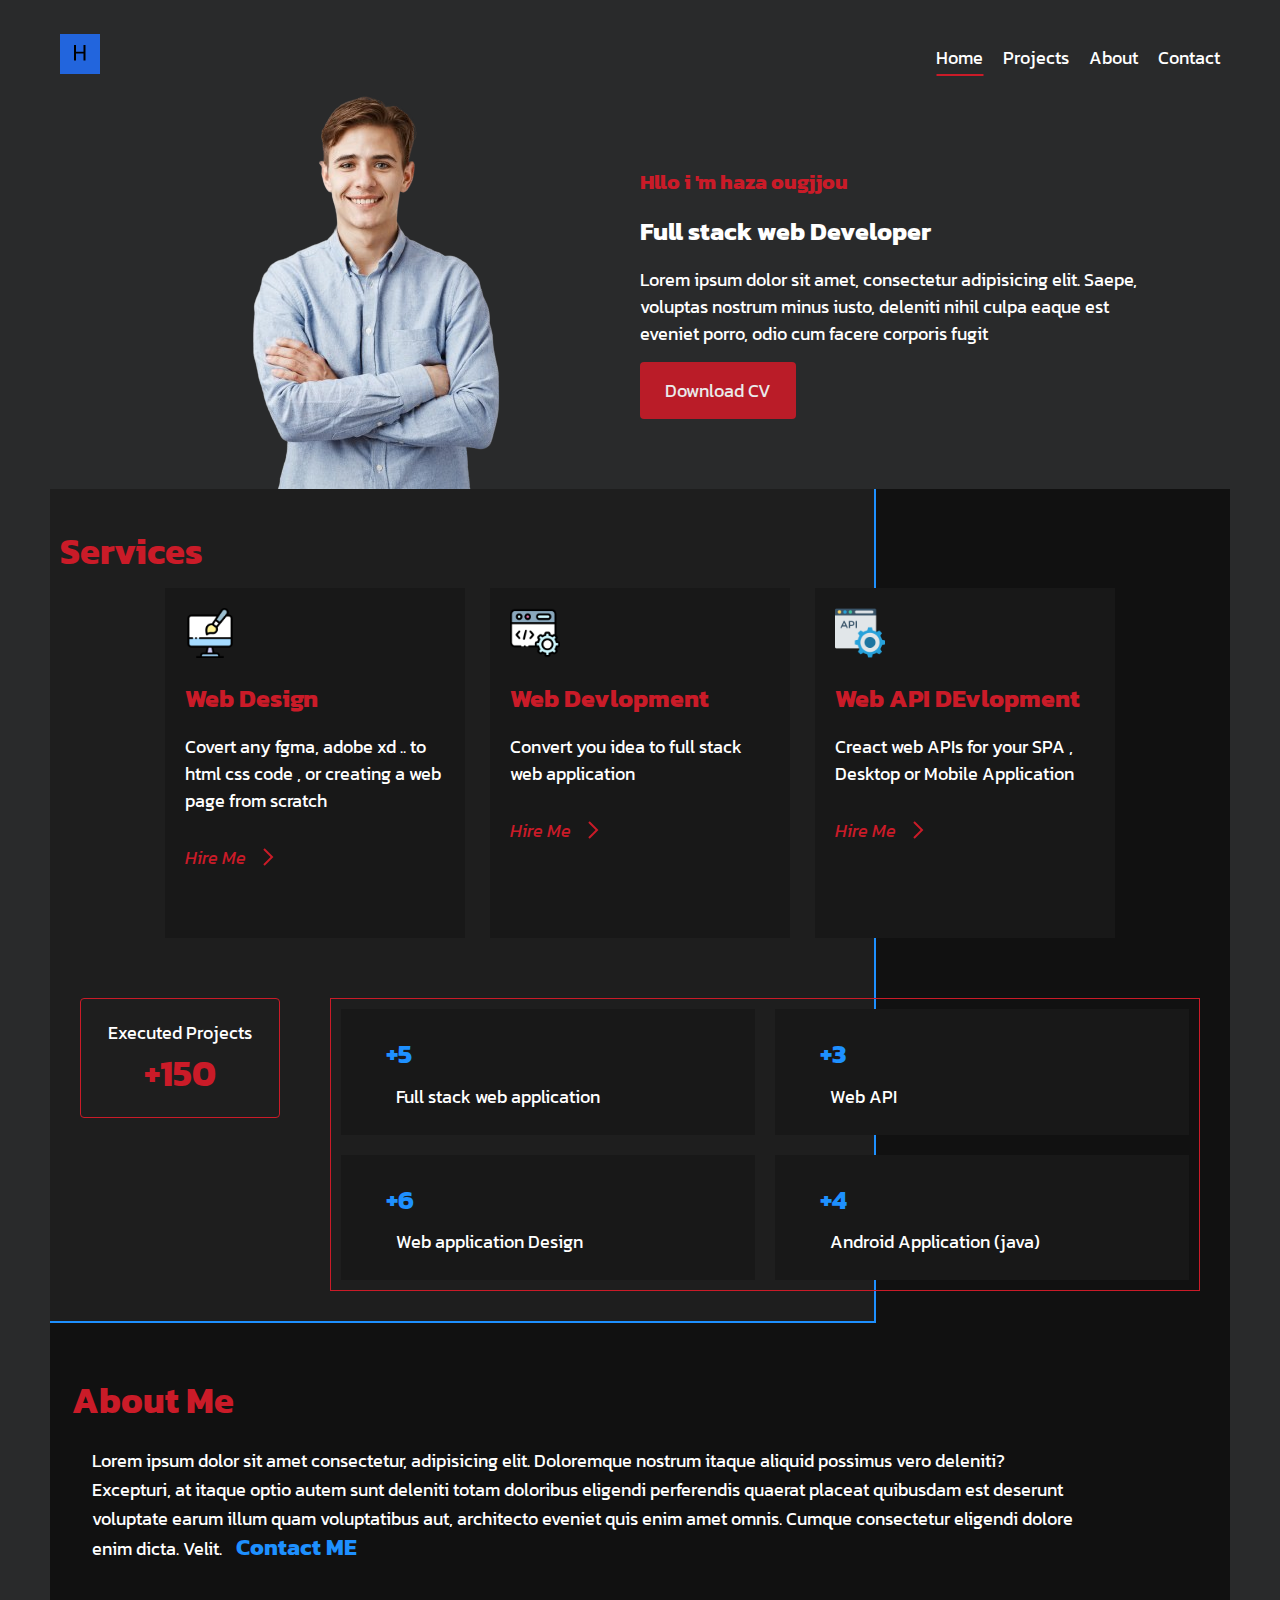
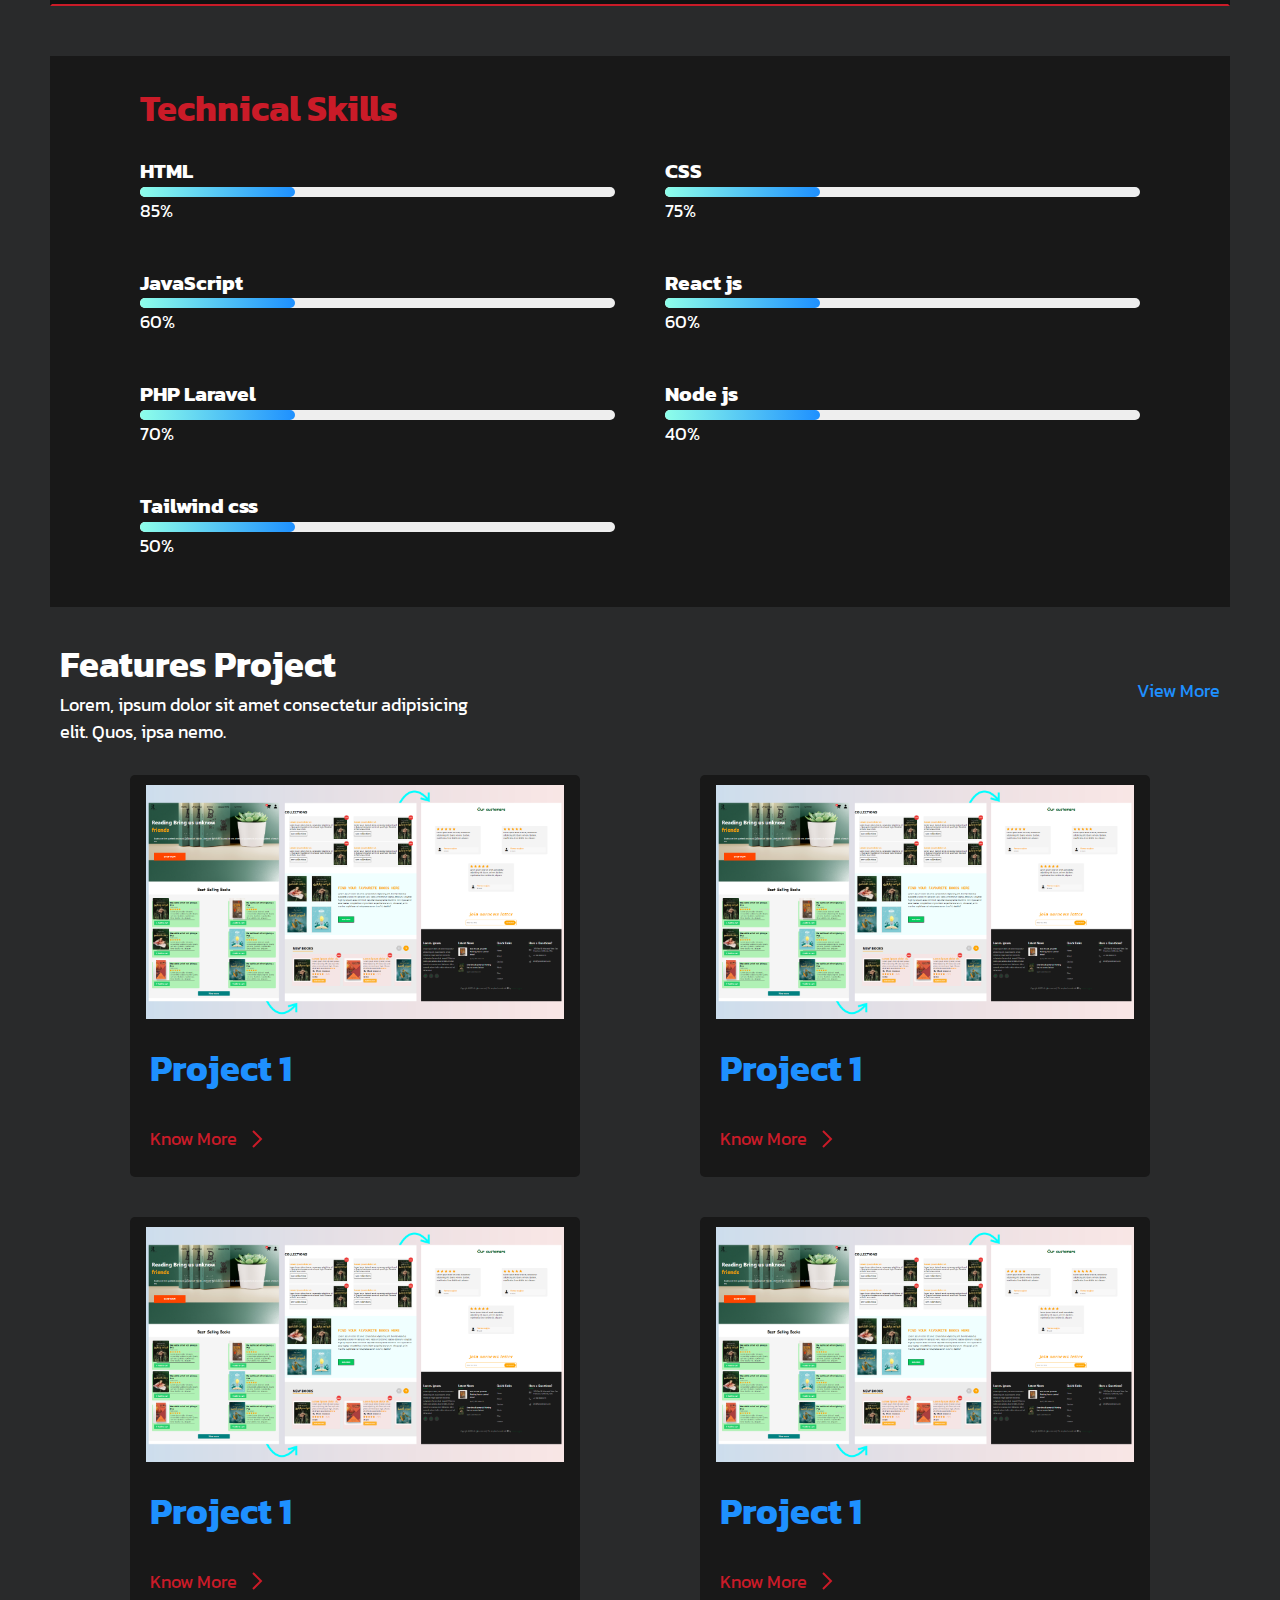
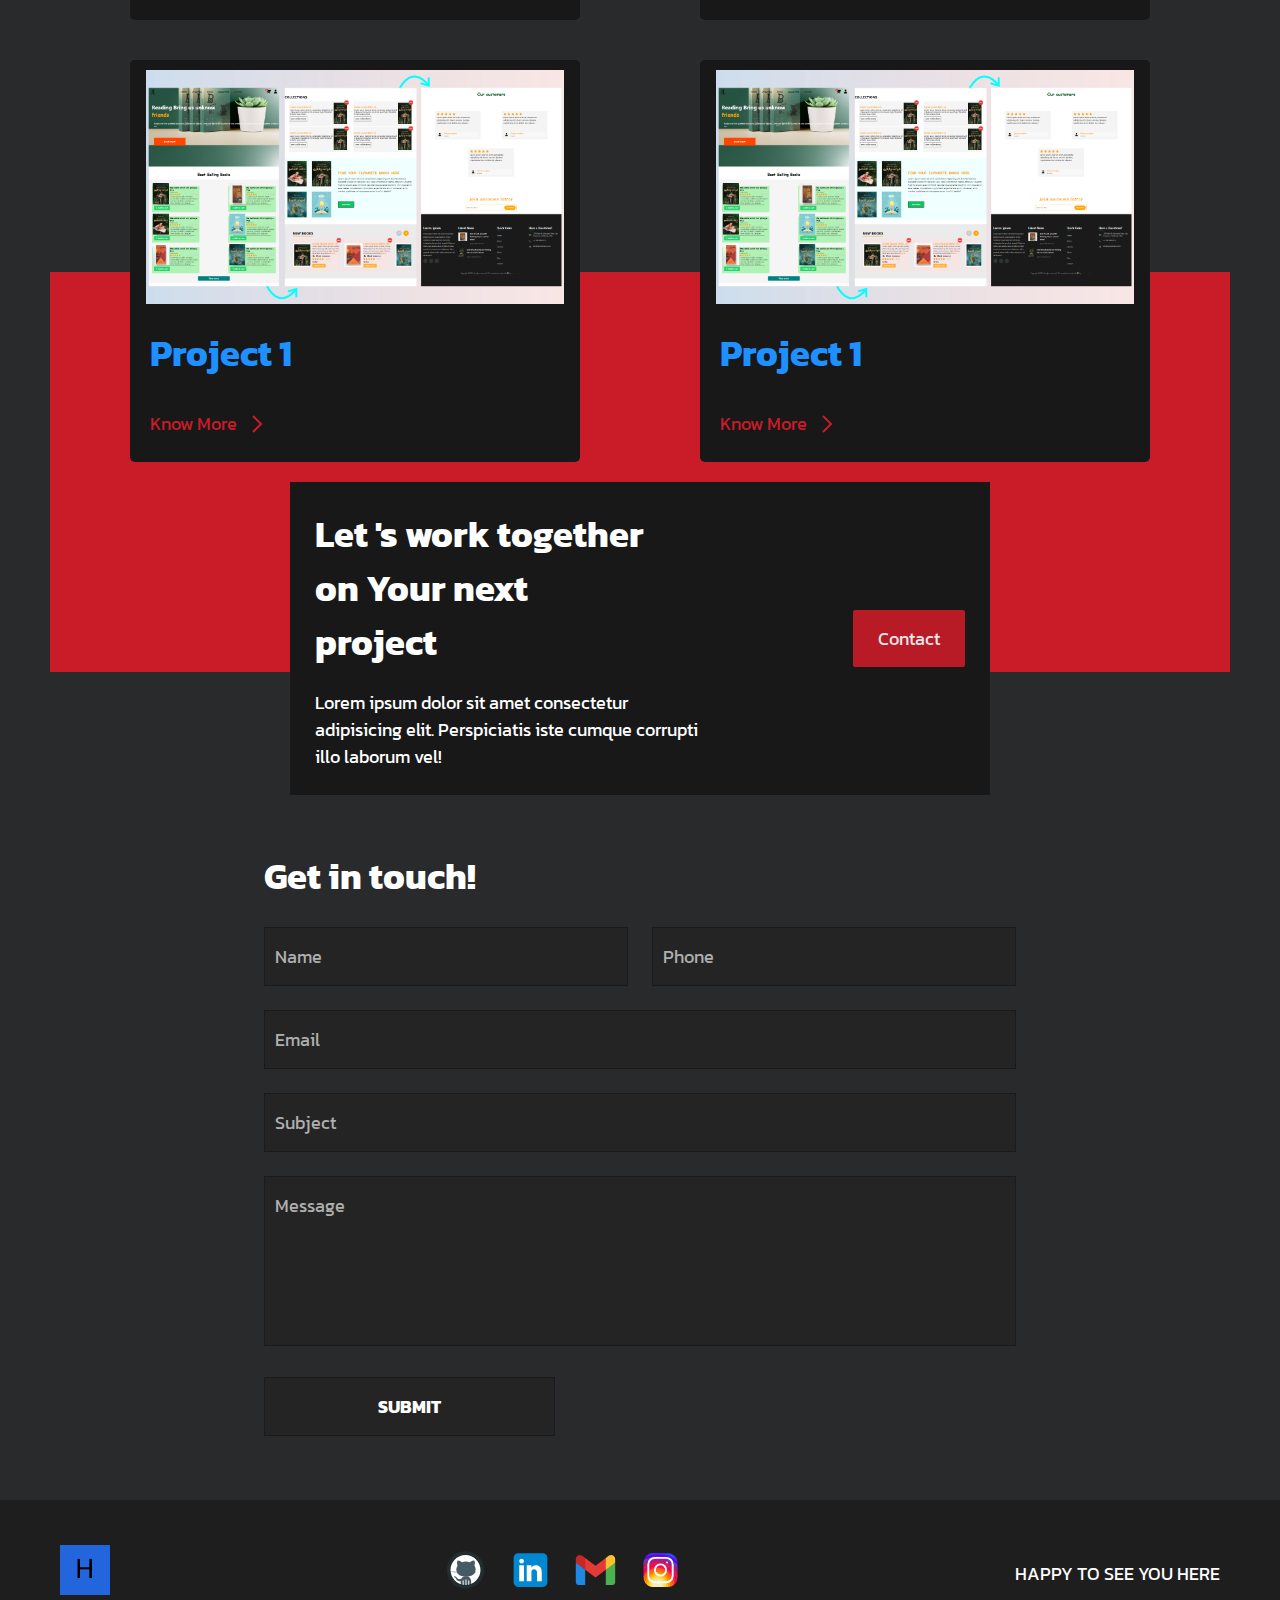
<file: index.html>
<!DOCTYPE html>
<html lang="en">

<head>
    <meta charset="UTF-8">
    <meta http-equiv="X-UA-Compatible" content="IE=edge">
    <meta name="viewport" content="width=device-width, initial-scale=1.0">
    <link rel="shortcut icon" href="./images/logo.png" type="image/x-icon">
    <link rel="stylesheet" href="./css/style.css">
    <title>Hamza ougjjou | portfolio</title>


    <link rel="stylesheet"
        href="https://fonts.googleapis.com/css2?family=Inter:wght@100;200;300;400;500;600;700;800;900&amp;display=swap"
        data-tag="font" />
    <link rel="stylesheet" href="https://fonts.googleapis.com/css?family=Kanit">

</head>

<body>

    <div class="mainContainer">
        <header>
            <div class="logoContainer">
                <img src="./images/logo.png" alt="Portfolio">
            </div>
            <nav class="navContainer">
                <a class="mainNavItem active" href="#home">Home</a>
                <a class="mainNavItem" href="#projects">Projects</a>
                <a class="mainNavItem" href="#about">About</a>
                <a class="mainNavItem" href="#contact">Contact</a>
            </nav>
        </header>


        <section class="heroContaner">
            <section class="heroContent">
                <div class="heroImage">
                    <img src="./images/hero.png" alt="">
                </div>
                <div class="heroText">
                    <h3>Hllo i 'm haza ougjjou</h3>
                    <h1>Full stack web Developer</h1>
                    <p>
                        Lorem ipsum dolor sit amet, consectetur adipisicing elit. Saepe, voluptas nostrum minus iusto,
                        deleniti nihil culpa eaque est eveniet porro, odio cum facere corporis fugit
                    </p>

                    <a class="heroLink" type="download" href="./assets/cv.pdf">Download CV</a>

                </div>
            </section>
        </section>

        <section class="sevricesContainer">

            <div class="servicesBody">

                <h1 id="#servces" class="servicesTtile">Services </h1>
                <div class="sevricesContent">
                    <div class="serviceItemCard">
                        <img src="./images/webDesign.png" alt="">
                        <h1>Web Design</h1>
                        <p>
                            Covert any fgma, adobe xd .. to html css code , or creating
                            a web page from scratch
                        </p>
                        <a href="#contact">
                            <span>
                                Hire Me
                            </span>
                            <svg xmlns="http://www.w3.org/2000/svg" width="24" height="24">
                                <path
                                    d="M7.293 4.707 14.586 12l-7.293 7.293 1.414 1.414L17.414 12 8.707 3.293 7.293 4.707z" />
                            </svg>
                        </a>
                    </div>
                    <div class="serviceItemCard">
                        <img src="./images/coding.png" alt="">
                        <h1>Web Devlopment</h1>
                        <p>
                            Convert you idea to full stack web application
                        </p>
                        <a href="#contact">
                            <span>
                                Hire Me
                            </span>
                            <svg xmlns="http://www.w3.org/2000/svg" width="24" height="24">
                                <path
                                    d="M7.293 4.707 14.586 12l-7.293 7.293 1.414 1.414L17.414 12 8.707 3.293 7.293 4.707z" />
                            </svg>
                        </a>
                    </div>
                    <div class="serviceItemCard">
                        <img src="./images/api.png" alt="">
                        <h1>Web API DEvlopment</h1>
                        <p>
                            Creact web APIs for your SPA , Desktop or Mobile Application
                        </p>
                        <a href="Mobile">
                            <span>
                                Hire Me
                            </span>
                            <svg xmlns="http://www.w3.org/2000/svg" width="24" height="24">
                                <path
                                    d="M7.293 4.707 14.586 12l-7.293 7.293 1.414 1.414L17.414 12 8.707 3.293 7.293 4.707z" />
                            </svg>
                        </a>
                    </div>

                </div>

                <div class="servicesFooter">
                    <div class="executesdProjectCountContainer">
                        <p>Executed Projects</p>
                        <h1>+150</h1>
                    </div>
                    <div class="executesdProjectDetails">
                        <div>
                            <h2>+5</h2>
                            <p>Full stack web application</p>
                        </div>
                        <div>
                            <h2>+3</h2>
                            <p>Web API</p>
                        </div>
                        <div>
                            <h2>+6</h2>
                            <p>Web application Design</p>
                        </div>
                        <div>
                            <h2>+4</h2>
                            <p>Android Application (java)</p>
                        </div>
                    </div>
                </div>
            </div>

            <div class="rightSide"></div>
        </section>



        <div id="about" class="aboutContainer">
            <h1>About Me</h1>
            <div>
                <p>
                    Lorem ipsum dolor sit amet consectetur, adipisicing elit. Doloremque nostrum itaque aliquid possimus
                    vero deleniti? Excepturi, at itaque optio autem sunt deleniti totam doloribus eligendi perferendis
                    quaerat placeat quibusdam est deserunt voluptate earum illum quam voluptatibus aut, architecto
                    eveniet quis enim amet omnis. Cumque consectetur eligendi dolore enim dicta. Velit.

                    <a href="#contact">Contact ME</a>
                </p>
            </div>
        </div>

        <div class="skillsContainer">

            <h1>Technical Skills
            </h1>
            <section>
                <div class="skillItemContainer">
                    <h3>HTML</h3>
                    <div class="skillbar clearfix " data-percent="85%">
                        <div class="skillbar-bar"></div>
                        <div class="skill-bar-percent">85%</div>
                    </div>
                </div>
                <div class="skillItemContainer">
                    <h3>CSS</h3>
                    <div class="skillbar clearfix " data-percent="85%">
                        <div class="skillbar-bar"></div>
                        <div class="skill-bar-percent">75%</div>
                    </div>
                </div>
                <div class="skillItemContainer">
                    <h3>JavaScript</h3>
                    <div class="skillbar clearfix " data-percent="85%">
                        <div class="skillbar-bar"></div>
                        <div class="skill-bar-percent">60%</div>
                    </div>
                </div>
                <div class="skillItemContainer">
                    <h3>React js</h3>
                    <div class="skillbar clearfix " data-percent="85%">
                        <div class="skillbar-bar"></div>
                        <div class="skill-bar-percent">60%</div>
                    </div>
                </div>
                <div class="skillItemContainer">
                    <h3>PHP Laravel</h3>
                    <div class="skillbar clearfix " data-percent="85%">
                        <div class="skillbar-bar"></div>
                        <div class="skill-bar-percent">70%</div>
                    </div>
                </div>

                <div class="skillItemContainer">
                    <h3>Node js</h3>
                    <div class="skillbar clearfix " data-percent="85%">
                        <div class="skillbar-bar"></div>
                        <div class="skill-bar-percent">40%</div>
                    </div>
                </div>
                <div class="skillItemContainer">
                    <h3>Tailwind css</h3>
                    <div class="skillbar clearfix " data-percent="85%">
                        <div class="skillbar-bar"></div>
                        <div class="skill-bar-percent">50%</div>
                    </div>
                </div>
            </section>
        </div>


        <div class="projectsContainer">
            <header id="projects">
                <div>
                    <h1>Features Project</h1>
                    <p>
                        Lorem, ipsum dolor sit amet consectetur adipisicing elit. Quos, ipsa nemo.
                    </p>
                </div>
                <a href="/">View More</a>
            </header>
            <div class="projectsContent">

                <div class="projectItem">
                    <div class="imageContainer">
                        <img src="./projects/images/p2_home_page.png" alt="">
                    </div>
                    <h1>Project 1</h1>
                    <a href="./">
                        <span>
                            Know More
                        </span>
                        <svg xmlns="http://www.w3.org/2000/svg" width="24" height="24">
                            <path
                                d="M7.293 4.707 14.586 12l-7.293 7.293 1.414 1.414L17.414 12 8.707 3.293 7.293 4.707z" />
                        </svg>
                    </a>
                </div>

                <div class="projectItem">
                    <div class="imageContainer">
                        <img src="./projects/images/p2_home_page.png" alt="">
                    </div>
                    <h1>Project 1</h1>
                    <a href="./">
                        <span>
                            Know More
                        </span>
                        <svg xmlns="http://www.w3.org/2000/svg" width="24" height="24">
                            <path
                                d="M7.293 4.707 14.586 12l-7.293 7.293 1.414 1.414L17.414 12 8.707 3.293 7.293 4.707z" />
                        </svg>
                    </a>
                </div>


                <div class="projectItem">
                    <div class="imageContainer">
                        <img src="./projects/images/p2_home_page.png" alt="">
                    </div>
                    <h1>Project 1</h1>
                    <a href="./">
                        <span>
                            Know More
                        </span>
                        <svg xmlns="http://www.w3.org/2000/svg" width="24" height="24">
                            <path
                                d="M7.293 4.707 14.586 12l-7.293 7.293 1.414 1.414L17.414 12 8.707 3.293 7.293 4.707z" />
                        </svg>
                    </a>
                </div>




                <div class="projectItem">
                    <div class="imageContainer">
                        <img src="./projects/images/p2_home_page.png" alt="">
                    </div>
                    <h1>Project 1</h1>
                    <a href="./">
                        <span>
                            Know More
                        </span>
                        <svg xmlns="http://www.w3.org/2000/svg" width="24" height="24">
                            <path
                                d="M7.293 4.707 14.586 12l-7.293 7.293 1.414 1.414L17.414 12 8.707 3.293 7.293 4.707z" />
                        </svg>
                    </a>
                </div>
                <div class="projectItem">
                    <div class="imageContainer">
                        <img src="./projects/images/p2_home_page.png" alt="">
                    </div>
                    <h1>Project 1</h1>
                    <a href="./">
                        <span>
                            Know More
                        </span>
                        <svg xmlns="http://www.w3.org/2000/svg" width="24" height="24">
                            <path
                                d="M7.293 4.707 14.586 12l-7.293 7.293 1.414 1.414L17.414 12 8.707 3.293 7.293 4.707z" />
                        </svg>
                    </a>
                </div>




                <div class="projectItem">
                    <div class="imageContainer">
                        <img src="./projects/images/p2_home_page.png" alt="">
                    </div>
                    <h1>Project 1</h1>
                    <a href="./">
                        <span>
                            Know More
                        </span>
                        <svg xmlns="http://www.w3.org/2000/svg" width="24" height="24">
                            <path
                                d="M7.293 4.707 14.586 12l-7.293 7.293 1.414 1.414L17.414 12 8.707 3.293 7.293 4.707z" />
                        </svg>
                    </a>
                </div>



            </div>



        </div>


        <div class="emtyDiv">
            <div></div>
        </div>


        <div class="workTogetherContainer">
            <div>
                <h1>
                    Let 's work together on Your next project
                </h1>
                <p>Lorem ipsum dolor sit amet consectetur adipisicing elit. Perspiciatis iste cumque corrupti illo
                    laborum vel!</p>
            </div>
            <a href="#contact">
                Contact
            </a>
        </div>




        <!-- =========================================== -->
        <br>
        <br>
        <form class="my-form">
            <div class="container" id="contact">
                <h1>Get in touch!</h1>
                <ul>
                    <li>
                        <div class="grid grid-2">
                            <input type="text" placeholder="Name" required>
                            <input type="tel" placeholder="Phone">
                        </div>
                    </li>
                    <li>
                        <div>
                            <input type="email" placeholder="Email" required>
                        </div>
                    </li>
                    <li>
                        <div class="">
                            <input type="text" placeholder="Subject" required>
                        </div>
                    </li>
                    <li>
                        <textarea placeholder="Message"></textarea>
                    </li>
                    <li>
                        <div class="grid grid-3">
                            <button class="btn-grid" type="submit">
                                <span class="front">SUBMIT</span>
                            </button>
                        </div>
                    </li>
                </ul>
            </div>
        </form>
        <!-- =========================================== -->
    </div>

    <footer class="mainFooter">
        <div class="footerContent">
            <div class="logoContainer">
                <img src="./images/logo.png" alt="">
            </div>
            <nav>

                <a href="https://github.com/hamzaougjjou" target="_blank">
                    <svg xmlns="http://www.w3.org/2000/svg" x="0px" y="0px" width="100" height="100"
                        viewBox="0,0,256,256">
                        <g fill="none" fill-rule="nonzero" stroke="none" stroke-width="1" stroke-linecap="butt"
                            stroke-linejoin="miter" stroke-miterlimit="10" stroke-dasharray="" stroke-dashoffset="0"
                            font-family="none" font-weight="none" font-size="none" text-anchor="none"
                            style="mix-blend-mode: normal">
                            <g transform="scale(5.33333,5.33333)">
                                <path
                                    d="M41,24c0,9.4 -7.6,17 -17,17c-9.4,0 -17,-7.6 -17,-17c0,-9.4 7.6,-17 17,-17c9.4,0 17,7.6 17,17z"
                                    fill="#ffffff"></path>
                                <path
                                    d="M21,41v-5.5c0,-0.3 0.2,-0.5 0.5,-0.5c0.3,0 0.5,0.2 0.5,0.5v5.5h2v-6.5c0,-0.3 0.2,-0.5 0.5,-0.5c0.3,0 0.5,0.2 0.5,0.5v6.5h2v-5.5c0,-0.3 0.2,-0.5 0.5,-0.5c0.3,0 0.5,0.2 0.5,0.5v5.5h1.8c0.2,-0.3 0.2,-0.6 0.2,-1.1v-3.9c0,-2.2 -1.9,-5.2 -4.3,-5.2h-2.5c-2.3,0 -4.3,3.1 -4.3,5.2v3.9c0,0.4 0.1,0.8 0.2,1.1h1.9zM40.1,26.4v0c0,0 -1.3,-0.4 -2.4,-0.4h-0.1c-1.1,0 -2.9,0.3 -2.9,0.3c-0.1,0 -0.1,0 -0.1,-0.1c0,-0.1 0,-0.1 0.1,-0.1c0.1,0 2,-0.3 3.1,-0.3c1.1,0 2.4,0.4 2.5,0.4c0.1,0 0.1,0.1 0.1,0.2c-0.2,-0.1 -0.2,0 -0.3,0zM39.8,27.2v0c0,0 -1.4,-0.4 -2.6,-0.4c-0.9,0 -3,0.2 -3.1,0.2c-0.1,0 -0.1,0 -0.1,-0.1c0,-0.1 0,-0.1 0.1,-0.1c0.1,0 2.2,-0.2 3.1,-0.2c1.3,0 2.6,0.4 2.6,0.4c0.1,0 0.1,0.1 0.1,0.2c0,-0.1 0,0 -0.1,0zM7.8,26.4c-0.1,0 -0.1,0 -0.1,-0.1c0,-0.1 0,-0.1 0.1,-0.2c0.8,-0.2 2.4,-0.5 3.3,-0.5c0.8,0 3.5,0.2 3.6,0.2c0.1,0 0.1,0.1 0.1,0.1c0,0.1 -0.1,0.1 -0.1,0.1c0,0 -2.7,-0.2 -3.5,-0.2c-1.1,0.2 -2.6,0.4 -3.4,0.6zM8.2,27.9c0,0 -0.1,0 -0.1,-0.1c0,-0.1 0,-0.1 0,-0.2c0.1,0 1.4,-0.8 2.9,-1c1.3,-0.2 4,0.1 4.2,0.1c0.1,0 0.1,0.1 0.1,0.1c0,0.1 -0.1,0.1 -0.1,0.1v0c0,0 -2.8,-0.3 -4.1,-0.1c-1.5,0.3 -2.9,1.1 -2.9,1.1z"
                                    fill="#455a64"></path>
                                <path
                                    d="M14.2,23.5c0,-4.4 4.6,-8.5 10.3,-8.5c5.7,0 10.3,4 10.3,8.5c0,4.5 -3.3,7.5 -10.3,7.5c-7,0 -10.3,-3.1 -10.3,-7.5z"
                                    fill="#455a64"></path>
                                <path
                                    d="M28.6,16.3c0,0 1.7,-2.3 4.8,-2.3c1.2,1.2 0.4,4.8 0,5.8zM20.4,16.3c0,0 -1.7,-2.3 -4.8,-2.3c-1.2,1.2 -0.4,4.8 0,5.8zM20.1,35.9c0,0 -2.3,0 -2.8,0c-1.2,0 -2.3,-0.5 -2.8,-1.5c-0.6,-1.1 -1.1,-2.3 -2.6,-3.3c-0.3,-0.2 -0.1,-0.4 0.4,-0.4c0.5,0.1 1.4,0.2 2.1,1.1c0.7,0.9 1.5,2 2.8,2c1.3,0 2.7,0 3.5,-0.9z"
                                    fill="#455a64"></path>
                                <path
                                    d="M24,4c-11,0 -20,9 -20,20c0,11 9,20 20,20c11,0 20,-9 20,-20c0,-11 -9,-20 -20,-20zM24,40c-8.8,0 -16,-7.2 -16,-16c0,-8.8 7.2,-16 16,-16c8.8,0 16,7.2 16,16c0,8.8 -7.2,16 -16,16z"
                                    fill="#232d2f"></path>
                            </g>
                        </g>
                    </svg>
                </a>

                <a href="https://www.linkedin.com/in/hamza-ougjjou-a1310719a" target="_blank">
                    <svg xmlns="http://www.w3.org/2000/svg" x="0px" y="0px" width="100" height="100"
                        viewBox="0 0 48 48">
                        <path fill="#0288D1"
                            d="M42,37c0,2.762-2.238,5-5,5H11c-2.761,0-5-2.238-5-5V11c0-2.762,2.239-5,5-5h26c2.762,0,5,2.238,5,5V37z">
                        </path>
                        <path fill="#FFF"
                            d="M12 19H17V36H12zM14.485 17h-.028C12.965 17 12 15.888 12 14.499 12 13.08 12.995 12 14.514 12c1.521 0 2.458 1.08 2.486 2.499C17 15.887 16.035 17 14.485 17zM36 36h-5v-9.099c0-2.198-1.225-3.698-3.192-3.698-1.501 0-2.313 1.012-2.707 1.99C24.957 25.543 25 26.511 25 27v9h-5V19h5v2.616C25.721 20.5 26.85 19 29.738 19c3.578 0 6.261 2.25 6.261 7.274L36 36 36 36z">
                        </path>
                    </svg>
                </a>

                <a href="mailto:hamzaougjjou04@gmail.com" target="_blank">
                    <svg xmlns="http://www.w3.org/2000/svg" x="0px" y="0px" width="100" height="100"
                        viewBox="0 0 48 48">
                        <path fill="#4caf50" d="M45,16.2l-5,2.75l-5,4.75L35,40h7c1.657,0,3-1.343,3-3V16.2z"></path>
                        <path fill="#1e88e5" d="M3,16.2l3.614,1.71L13,23.7V40H6c-1.657,0-3-1.343-3-3V16.2z"></path>
                        <polygon fill="#e53935" points="35,11.2 24,19.45 13,11.2 12,17 13,23.7 24,31.95 35,23.7 36,17">
                        </polygon>
                        <path fill="#c62828"
                            d="M3,12.298V16.2l10,7.5V11.2L9.876,8.859C9.132,8.301,8.228,8,7.298,8h0C4.924,8,3,9.924,3,12.298z">
                        </path>
                        <path fill="#fbc02d"
                            d="M45,12.298V16.2l-10,7.5V11.2l3.124-2.341C38.868,8.301,39.772,8,40.702,8h0 C43.076,8,45,9.924,45,12.298z">
                        </path>
                    </svg>
                </a>

                <a href="https://www.instagram.com/hamzaougjjou/" target="_blank">
                    <svg xmlns="http://www.w3.org/2000/svg" x="0px" y="0px" width="100" height="100"
                        viewBox="0 0 48 48">
                        <path fill="#304ffe"
                            d="M41.67,13.48c-0.4,0.26-0.97,0.5-1.21,0.77c-0.09,0.09-0.14,0.19-0.12,0.29v1.03l-0.3,1.01l-0.3,1l-0.33,1.1 l-0.68,2.25l-0.66,2.22l-0.5,1.67c0,0.26-0.01,0.52-0.03,0.77c-0.07,0.96-0.27,1.88-0.59,2.74c-0.19,0.53-0.42,1.04-0.7,1.52 c-0.1,0.19-0.22,0.38-0.34,0.56c-0.4,0.63-0.88,1.21-1.41,1.72c-0.41,0.41-0.86,0.79-1.35,1.11c0,0,0,0-0.01,0 c-0.08,0.07-0.17,0.13-0.27,0.18c-0.31,0.21-0.64,0.39-0.98,0.55c-0.23,0.12-0.46,0.22-0.7,0.31c-0.05,0.03-0.11,0.05-0.16,0.07 c-0.57,0.27-1.23,0.45-1.89,0.54c-0.04,0.01-0.07,0.01-0.11,0.02c-0.4,0.07-0.79,0.13-1.19,0.16c-0.18,0.02-0.37,0.03-0.55,0.03 l-0.71-0.04l-3.42-0.18c0-0.01-0.01,0-0.01,0l-1.72-0.09c-0.13,0-0.27,0-0.4-0.01c-0.54-0.02-1.06-0.08-1.58-0.19 c-0.01,0-0.01,0-0.01,0c-0.95-0.18-1.86-0.5-2.71-0.93c-0.47-0.24-0.93-0.51-1.36-0.82c-0.18-0.13-0.35-0.27-0.52-0.42 c-0.48-0.4-0.91-0.83-1.31-1.27c-0.06-0.06-0.11-0.12-0.16-0.18c-0.06-0.06-0.12-0.13-0.17-0.19c-0.38-0.48-0.7-0.97-0.96-1.49 c-0.24-0.46-0.43-0.95-0.58-1.49c-0.06-0.19-0.11-0.37-0.15-0.57c-0.01-0.01-0.02-0.03-0.02-0.05c-0.1-0.41-0.19-0.84-0.24-1.27 c-0.06-0.33-0.09-0.66-0.09-1c-0.02-0.13-0.02-0.27-0.02-0.4l1.91-2.95l1.87-2.88l0.85-1.31l0.77-1.18l0.26-0.41v-1.03 c0.02-0.23,0.03-0.47,0.02-0.69c-0.01-0.7-0.15-1.38-0.38-2.03c-0.22-0.69-0.53-1.34-0.85-1.94c-0.38-0.69-0.78-1.31-1.11-1.87 C14,7.4,13.66,6.73,13.75,6.26C14.47,6.09,15.23,6,16,6h16c4.18,0,7.78,2.6,9.27,6.26C41.43,12.65,41.57,13.06,41.67,13.48z">
                        </path>
                        <path fill="#4928f4"
                            d="M42,16v0.27l-1.38,0.8l-0.88,0.51l-0.97,0.56l-1.94,1.13l-1.9,1.1l-1.94,1.12l-0.77,0.45 c0,0.48-0.12,0.92-0.34,1.32c-0.31,0.58-0.83,1.06-1.49,1.47c-0.67,0.41-1.49,0.74-2.41,0.98c0,0,0-0.01-0.01,0 c-3.56,0.92-8.42,0.5-10.78-1.26c-0.66-0.49-1.12-1.09-1.32-1.78c-0.06-0.23-0.09-0.48-0.09-0.73v-7.19 c0.01-0.15-0.09-0.3-0.27-0.45c-0.54-0.43-1.81-0.84-3.23-1.25c-1.11-0.31-2.3-0.62-3.3-0.92c-0.79-0.24-1.46-0.48-1.86-0.71 c0.18-0.35,0.39-0.7,0.61-1.03c1.4-2.05,3.54-3.56,6.02-4.13C14.47,6.09,15.23,6,16,6h10.8c5.37,0.94,10.32,3.13,14.47,6.26 c0.16,0.39,0.3,0.8,0.4,1.22c0.18,0.66,0.29,1.34,0.32,2.05C42,15.68,42,15.84,42,16z">
                        </path>
                        <path fill="#6200ea"
                            d="M42,16v4.41l-0.22,0.68l-0.75,2.33l-0.78,2.4l-0.41,1.28l-0.38,1.19l-0.37,1.13l-0.36,1.12l-0.19,0.59 l-0.25,0.78c0,0.76-0.02,1.43-0.07,2c-0.01,0.06-0.02,0.12-0.02,0.18c-0.06,0.53-0.14,0.98-0.27,1.36 c-0.01,0.06-0.03,0.12-0.05,0.17c-0.26,0.72-0.65,1.18-1.23,1.48c-0.14,0.08-0.3,0.14-0.47,0.2c-0.53,0.18-1.2,0.27-2.02,0.32 c-0.6,0.04-1.29,0.05-2.07,0.05H31.4l-1.19-0.05L30,37.61l-2.17-0.09l-2.2-0.09l-7.25-0.3l-1.88-0.08h-0.26 c-0.78-0.01-1.45-0.06-2.03-0.14c-0.84-0.13-1.49-0.35-1.98-0.68c-0.7-0.45-1.11-1.11-1.35-2.03c-0.06-0.22-0.11-0.45-0.14-0.7 c-0.1-0.58-0.15-1.25-0.18-2c0-0.15,0-0.3-0.01-0.46c-0.01-0.01,0-0.01,0-0.01v-0.58c-0.01-0.29-0.01-0.59-0.01-0.9l0.05-1.61 l0.03-1.15l0.04-1.34v-0.19l0.07-2.46l0.07-2.46l0.07-2.31l0.06-2.27l0.02-0.6c0-0.31-1.05-0.49-2.22-0.64 c-0.93-0.12-1.95-0.23-2.56-0.37c0.05-0.23,0.1-0.46,0.16-0.68c0.18-0.72,0.45-1.4,0.79-2.05c0.18-0.35,0.39-0.7,0.61-1.03 c2.16-0.95,4.41-1.69,6.76-2.17c2.06-0.43,4.21-0.66,6.43-0.66c7.36,0,14.16,2.49,19.54,6.69c0.52,0.4,1.03,0.83,1.53,1.28 C42,15.68,42,15.84,42,16z">
                        </path>
                        <path fill="#673ab7"
                            d="M42,18.37v4.54l-0.55,1.06l-1.05,2.05l-0.56,1.08l-0.51,0.99l-0.22,0.43c0,0.31,0,0.61-0.02,0.9 c0,0.43-0.02,0.84-0.05,1.22c-0.04,0.45-0.1,0.86-0.16,1.24c-0.15,0.79-0.36,1.47-0.66,2.03c-0.04,0.07-0.08,0.14-0.12,0.2 c-0.11,0.18-0.24,0.35-0.38,0.51c-0.18,0.22-0.38,0.41-0.61,0.57c-0.34,0.26-0.74,0.47-1.2,0.63c-0.57,0.21-1.23,0.35-2.01,0.43 c-0.51,0.05-1.07,0.08-1.68,0.08l-0.42,0.02l-2.08,0.12h-0.01L27.5,36.6l-2.25,0.13l-3.1,0.18l-3.77,0.22l-0.55,0.03 c-0.51,0-0.99-0.03-1.45-0.09c-0.05-0.01-0.09-0.02-0.14-0.02c-0.68-0.11-1.3-0.29-1.86-0.54c-0.68-0.3-1.27-0.7-1.77-1.18 c-0.44-0.43-0.82-0.92-1.13-1.47c-0.07-0.13-0.14-0.25-0.2-0.39c-0.3-0.59-0.54-1.25-0.72-1.97c-0.03-0.12-0.06-0.25-0.08-0.38 c-0.06-0.23-0.11-0.47-0.14-0.72c-0.11-0.64-0.17-1.32-0.2-2.03v-0.01c-0.01-0.29-0.02-0.57-0.02-0.87l-0.49-1.17l-0.07-0.18 L9.5,25.99L8.75,24.2l-0.12-0.29l-0.72-1.73l-0.8-1.93c0,0,0,0-0.01,0L6.29,18.3L6,17.59V16c0-0.63,0.06-1.25,0.17-1.85 c0.05-0.23,0.1-0.46,0.16-0.68c0.85-0.49,1.74-0.94,2.65-1.34c2.08-0.93,4.31-1.62,6.62-2.04c1.72-0.31,3.51-0.48,5.32-0.48 c7.31,0,13.94,2.65,19.12,6.97c0.2,0.16,0.39,0.32,0.58,0.49C41.09,17.48,41.55,17.91,42,18.37z">
                        </path>
                        <path fill="#8e24aa"
                            d="M42,21.35v5.14l-0.57,1.19l-1.08,2.25l-0.01,0.03c0,0.43-0.02,0.82-0.05,1.17c-0.1,1.15-0.38,1.88-0.84,2.33 c-0.33,0.34-0.74,0.53-1.25,0.63c-0.03,0.01-0.07,0.01-0.1,0.02c-0.16,0.03-0.33,0.05-0.51,0.05c-0.62,0.06-1.35,0.02-2.19-0.04 c-0.09,0-0.19-0.01-0.29-0.02c-0.61-0.04-1.26-0.08-1.98-0.11c-0.39-0.01-0.8-0.02-1.22-0.02h-0.02l-1.01,0.08h-0.01l-2.27,0.16 l-2.59,0.2l-0.38,0.03l-3.03,0.22l-1.57,0.12l-1.55,0.11c-0.27,0-0.53,0-0.79-0.01c0,0-0.01-0.01-0.01,0 c-1.13-0.02-2.14-0.09-3.04-0.26c-0.83-0.14-1.56-0.36-2.18-0.69c-0.64-0.31-1.17-0.75-1.6-1.31c-0.41-0.55-0.71-1.24-0.9-2.07 c0-0.01,0-0.01,0-0.01c-0.14-0.67-0.22-1.45-0.22-2.33l-0.15-0.27L9.7,26.35l-0.13-0.22L9.5,25.99l-0.93-1.65l-0.46-0.83 l-0.58-1.03l-1-1.79L6,19.75v-3.68c0.88-0.58,1.79-1.09,2.73-1.55c1.14-0.58,2.32-1.07,3.55-1.47c1.34-0.44,2.74-0.79,4.17-1.02 c1.45-0.24,2.94-0.36,4.47-0.36c6.8,0,13.04,2.43,17.85,6.47c0.22,0.17,0.43,0.36,0.64,0.54c0.84,0.75,1.64,1.56,2.37,2.41 C41.86,21.18,41.94,21.26,42,21.35z">
                        </path>
                        <path fill="#c2185b"
                            d="M42,24.71v7.23c-0.24-0.14-0.57-0.31-0.98-0.49c-0.22-0.11-0.47-0.22-0.73-0.32 c-0.38-0.17-0.79-0.33-1.25-0.49c-0.1-0.04-0.2-0.07-0.31-0.1c-0.18-0.07-0.37-0.13-0.56-0.19c-0.59-0.18-1.24-0.35-1.92-0.5 c-0.26-0.05-0.53-0.1-0.8-0.14c-0.87-0.15-1.8-0.24-2.77-0.25c-0.08-0.01-0.17-0.01-0.25-0.01l-2.57,0.02l-3.5,0.02h-0.01 l-7.49,0.06c-2.38,0-3.84,0.57-4.72,0.8c0,0-0.01,0-0.01,0.01c-0.93,0.24-1.22,0.09-1.3-1.54c-0.02-0.45-0.03-1.03-0.03-1.74 l-0.56-0.43l-0.98-0.74l-0.6-0.46l-0.12-0.09L8.88,24.1l-0.25-0.19l-0.52-0.4l-0.96-0.72L6,21.91v-3.4 c0.1-0.08,0.19-0.15,0.29-0.21c1.45-1,3-1.85,4.64-2.54c1.46-0.62,3-1.11,4.58-1.46c0.43-0.09,0.87-0.18,1.32-0.24 c1.33-0.23,2.7-0.34,4.09-0.34c6.01,0,11.53,2.09,15.91,5.55c0.66,0.52,1.3,1.07,1.9,1.66c0.82,0.78,1.59,1.61,2.3,2.49 c0.14,0.18,0.28,0.36,0.42,0.55C41.64,24.21,41.82,24.46,42,24.71z">
                        </path>
                        <path fill="#d81b60"
                            d="M42,28.72V32c0,0.65-0.06,1.29-0.18,1.91c-0.18,0.92-0.49,1.8-0.91,2.62c-0.22,0.05-0.47,0.05-0.75,0.01 c-0.63-0.11-1.37-0.44-2.17-0.87c-0.04-0.01-0.08-0.03-0.11-0.05c-0.25-0.13-0.51-0.27-0.77-0.43c-0.53-0.29-1.09-0.61-1.65-0.91 c-0.12-0.06-0.24-0.12-0.35-0.18c-0.64-0.33-1.3-0.63-1.96-0.86c0,0,0,0-0.01,0c-0.14-0.05-0.29-0.1-0.44-0.14 c-0.57-0.16-1.15-0.26-1.71-0.26l-1.1-0.32l-4.87-1.41c0,0,0,0-0.01,0l-2.99-0.87h-0.01l-1.3-0.38c-3.76,0-6.07,1.6-7.19,0.99 c-0.44-0.23-0.7-0.81-0.79-1.95c-0.03-0.32-0.04-0.68-0.04-1.1l-1.17-0.57l-0.05-0.02h-0.01l-0.84-0.42L9.7,26.35l-0.07-0.03 l-0.17-0.09L7.5,25.28L6,24.55v-3.43c0.17-0.15,0.35-0.29,0.53-0.43c0.19-0.15,0.38-0.29,0.57-0.44c0.01,0,0.01,0,0.01,0 c1.18-0.85,2.43-1.6,3.76-2.22c1.55-0.74,3.2-1.31,4.91-1.68c0.25-0.06,0.51-0.12,0.77-0.16c1.42-0.27,2.88-0.41,4.37-0.41 c5.27,0,10.11,1.71,14.01,4.59c1.13,0.84,2.18,1.77,3.14,2.78c0.79,0.83,1.52,1.73,2.18,2.67c0.05,0.07,0.1,0.14,0.15,0.2 c0.37,0.54,0.71,1.09,1.03,1.66C41.64,28.02,41.82,28.37,42,28.72z">
                        </path>
                        <path fill="#f50057"
                            d="M41.82,33.91c-0.18,0.92-0.49,1.8-0.91,2.62c-0.19,0.37-0.4,0.72-0.63,1.06c-0.14,0.21-0.29,0.41-0.44,0.6 c-0.36-0.14-0.89-0.34-1.54-0.56c0,0,0,0,0-0.01c-0.49-0.17-1.05-0.35-1.65-0.52c-0.17-0.05-0.34-0.1-0.52-0.15 c-0.71-0.19-1.45-0.36-2.17-0.46c-0.6-0.1-1.19-0.16-1.74-0.16l-0.46-0.13h-0.01l-2.42-0.7l-1.49-0.43l-1.66-0.48h-0.01l-0.54-0.15 l-6.53-1.88l-1.88-0.54l-1.4-0.33l-2.28-0.54l-0.28-0.07c0,0,0,0-0.01,0l-2.29-0.53c0-0.01,0-0.01,0-0.01l-0.41-0.09l-0.21-0.05 l-1.67-0.39l-0.19-0.05l-1.42-1.17L6,27.9v-4.08c0.37-0.36,0.75-0.7,1.15-1.03c0.12-0.11,0.25-0.21,0.38-0.31 c0.12-0.1,0.25-0.2,0.38-0.3c0.91-0.69,1.87-1.31,2.89-1.84c1.3-0.7,2.68-1.26,4.13-1.66c0.28-0.09,0.56-0.17,0.85-0.23 c1.64-0.41,3.36-0.62,5.14-0.62c4.47,0,8.63,1.35,12.07,3.66c1.71,1.15,3.25,2.53,4.55,4.1c0.66,0.79,1.26,1.62,1.79,2.5 c0.05,0.07,0.09,0.13,0.13,0.2c0.32,0.53,0.62,1.08,0.89,1.64c0.25,0.5,0.47,1,0.67,1.52C41.34,32.25,41.6,33.07,41.82,33.91z">
                        </path>
                        <path fill="#ff1744"
                            d="M40.28,37.59c-0.14,0.21-0.29,0.41-0.44,0.6c-0.44,0.55-0.92,1.05-1.46,1.49c-0.47,0.39-0.97,0.74-1.5,1.04 c-0.2-0.05-0.4-0.11-0.61-0.19c-0.66-0.23-1.35-0.61-1.99-1.01c-0.96-0.61-1.79-1.27-2.16-1.57c-0.14-0.12-0.21-0.18-0.21-0.18 l-1.7-0.15L30,37.6l-2.2-0.19l-2.28-0.2l-3.37-0.3l-5.34-0.47l-0.02-0.01l-1.88-0.91l-1.9-0.92l-1.53-0.74l-0.33-0.16l-0.41-0.2 l-1.42-0.69L7.43,31.9l-0.59-0.29L6,31.35v-4.47c0.47-0.56,0.97-1.09,1.5-1.6c0.34-0.32,0.7-0.64,1.07-0.94 c0.06-0.05,0.12-0.1,0.18-0.14c0.04-0.05,0.09-0.08,0.13-0.1c0.59-0.48,1.21-0.91,1.85-1.3c0.74-0.47,1.52-0.89,2.33-1.24 c0.87-0.39,1.78-0.72,2.72-0.97c1.63-0.46,3.36-0.7,5.14-0.7c4.08,0,7.85,1.24,10.96,3.37c1.99,1.36,3.71,3.08,5.07,5.07 c0.45,0.64,0.85,1.32,1.22,2.02c0.13,0.26,0.26,0.52,0.37,0.78c0.12,0.25,0.23,0.5,0.34,0.75c0.21,0.52,0.4,1.04,0.57,1.58 c0.32,1,0.56,2.02,0.71,3.08C40.21,36.89,40.25,37.24,40.28,37.59z">
                        </path>
                        <path fill="#ff5722"
                            d="M38.39,39.42c0,0.08,0,0.17-0.01,0.26c-0.47,0.39-0.97,0.74-1.5,1.04c-0.22,0.12-0.44,0.24-0.67,0.34 c-0.23,0.11-0.46,0.21-0.7,0.3c-0.34-0.18-0.8-0.4-1.29-0.61c-0.69-0.31-1.44-0.59-2.02-0.68c-0.14-0.03-0.27-0.04-0.39-0.04 l-1.64-0.21h-0.02l-2.04-0.27l-2.06-0.27l-0.96-0.12l-7.56-0.98c-0.49,0-1.01-0.03-1.55-0.1c-0.66-0.06-1.35-0.16-2.04-0.3 c-0.68-0.12-1.37-0.28-2.03-0.45c-0.69-0.16-1.37-0.35-2-0.53c-0.73-0.22-1.41-0.43-1.98-0.62c-0.47-0.15-0.87-0.29-1.18-0.4 c-0.18-0.43-0.33-0.88-0.44-1.34C6.1,33.66,6,32.84,6,32v-1.67c0.32-0.53,0.67-1.05,1.06-1.54c0.71-0.94,1.52-1.8,2.4-2.56 c0.03-0.04,0.07-0.07,0.1-0.09l0.01-0.01c0.31-0.28,0.63-0.53,0.97-0.77c0.04-0.04,0.08-0.07,0.12-0.1 c0.16-0.12,0.33-0.24,0.51-0.35c1.43-0.97,3.01-1.73,4.7-2.24c1.6-0.48,3.29-0.73,5.05-0.73c3.49,0,6.75,1.03,9.47,2.79 c2.01,1.29,3.74,2.99,5.06,4.98c0.16,0.23,0.31,0.46,0.46,0.7c0.69,1.17,1.26,2.43,1.68,3.75c0.05,0.15,0.09,0.3,0.13,0.46 c0.08,0.27,0.15,0.55,0.21,0.83c0.02,0.07,0.04,0.14,0.06,0.22c0.14,0.63,0.24,1.29,0.31,1.95c0,0.01,0,0.01,0,0.01 C38.36,38.22,38.39,38.82,38.39,39.42z">
                        </path>
                        <path fill="#ff6f00"
                            d="M36.33,39.42c0,0.35-0.02,0.73-0.06,1.11c-0.02,0.18-0.04,0.36-0.06,0.53c-0.23,0.11-0.46,0.21-0.7,0.3 c-0.45,0.17-0.91,0.31-1.38,0.41c-0.32,0.07-0.65,0.13-0.98,0.16h-0.01c-0.31-0.19-0.67-0.42-1.04-0.68 c-0.67-0.47-1.37-1-1.93-1.43c-0.01-0.01-0.01-0.01-0.02-0.02c-0.59-0.45-1.01-0.79-1.01-0.79l-1.06,0.04l-2.04,0.07l-0.95,0.04 l-3.82,0.14l-3.23,0.12c-0.21,0.01-0.46,0.01-0.77,0h-0.01c-0.42-0.01-0.92-0.04-1.47-0.09c-0.64-0.05-1.34-0.11-2.05-0.18 c-0.69-0.08-1.39-0.16-2.06-0.24c-0.74-0.08-1.44-0.17-2.04-0.25c-0.47-0.06-0.88-0.11-1.21-0.15c-0.28-0.32-0.53-0.65-0.77-1.01 c-0.36-0.54-0.67-1.11-0.91-1.72c-0.18-0.43-0.33-0.88-0.44-1.34c0.29-0.89,0.67-1.73,1.12-2.54c0.36-0.66,0.78-1.29,1.24-1.89 c0.45-0.59,0.94-1.14,1.47-1.64v-0.01c0.15-0.15,0.3-0.29,0.45-0.42c0.28-0.26,0.57-0.5,0.87-0.73h0.01 c0.01-0.02,0.02-0.02,0.03-0.03c0.24-0.19,0.49-0.36,0.74-0.53c1.48-1.01,3.15-1.76,4.95-2.2c1.19-0.29,2.44-0.45,3.73-0.45 c2.54,0,4.94,0.61,7.05,1.71h0.01c1.81,0.93,3.41,2.21,4.7,3.75c0.71,0.82,1.32,1.72,1.82,2.67c0.35,0.64,0.65,1.31,0.9,1.99 c0.02,0.06,0.04,0.11,0.06,0.16c0.17,0.5,0.32,1.02,0.45,1.54c0.09,0.37,0.16,0.75,0.22,1.13c0.02,0.12,0.04,0.23,0.05,0.35 C36.28,37.99,36.33,38.7,36.33,39.42z">
                        </path>
                        <path fill="#ff9800"
                            d="M34.28,39.42v0.1c0,0.34-0.03,0.77-0.06,1.23c-0.03,0.34-0.06,0.69-0.09,1.02c-0.32,0.07-0.65,0.13-0.98,0.16 h-0.01C32.76,41.98,32.39,42,32,42h-1.75l-0.38-0.11l-1.97-0.6l-2-0.6l-4.63-1.39l-2-0.6c0,0-0.83,0.33-2,0.72h-0.01 c-0.45,0.15-0.94,0.31-1.46,0.47c-0.65,0.19-1.34,0.38-2.02,0.53c-0.7,0.16-1.39,0.28-2.01,0.33c-0.19,0.02-0.38,0.03-0.55,0.03 c-0.56-0.31-1.1-0.68-1.59-1.09c-0.43-0.36-0.83-0.75-1.2-1.18c-0.28-0.32-0.53-0.65-0.77-1.01c0.07-0.45,0.15-0.89,0.27-1.32 c0.3-1.19,0.77-2.33,1.39-3.37c0.34-0.59,0.72-1.16,1.16-1.69c0.01-0.03,0.04-0.06,0.07-0.08c-0.01-0.01,0-0.01,0-0.01 c0.13-0.17,0.27-0.33,0.41-0.48c0-0.01,0-0.01,0-0.01c0.41-0.44,0.83-0.86,1.29-1.25c0.16-0.13,0.31-0.26,0.48-0.39 c0.03-0.03,0.06-0.05,0.1-0.08c2.25-1.72,5.06-2.76,8.09-2.76c3.44,0,6.57,1.29,8.94,3.41c1.14,1.03,2.11,2.26,2.84,3.63 c0.06,0.1,0.12,0.21,0.17,0.32c0.09,0.18,0.18,0.37,0.26,0.57c0.33,0.72,0.59,1.48,0.77,2.26c0.02,0.08,0.04,0.16,0.06,0.24 c0.08,0.37,0.15,0.75,0.2,1.13C34.24,38.21,34.28,38.81,34.28,39.42z">
                        </path>
                        <path fill="#ffc107"
                            d="M32.22,39.42c0,0.2-0.01,0.42-0.02,0.65c-0.02,0.37-0.05,0.77-0.1,1.18c-0.02,0.25-0.06,0.5-0.1,0.75h-5.48 l-1.06-0.17l-4.14-0.66l-0.59-0.09l-1.35-0.22c-0.59,0-1.87,0.26-3.22,0.51c-0.71,0.13-1.43,0.27-2.08,0.36 c-0.08,0.01-0.16,0.02-0.23,0.03h-0.01c-0.7-0.15-1.38-0.38-2.02-0.68c-0.2-0.09-0.4-0.19-0.6-0.3c-0.56-0.31-1.1-0.68-1.59-1.09 c-0.01-0.12-0.02-0.22-0.02-0.27c0-0.26,0.01-0.51,0.03-0.76c0.04-0.64,0.13-1.26,0.27-1.86c0.22-0.91,0.54-1.79,0.97-2.6 c0.08-0.17,0.17-0.34,0.27-0.5c0.04-0.08,0.09-0.15,0.13-0.23c0.18-0.29,0.38-0.57,0.58-0.85c0.42-0.55,0.89-1.07,1.39-1.54 c0.01,0,0.01,0,0.01,0c0.04-0.04,0.08-0.08,0.12-0.11c0.05-0.04,0.09-0.09,0.14-0.12c0.2-0.18,0.4-0.34,0.61-0.49 c0-0.01,0.01-0.01,0.01-0.01c1.89-1.41,4.23-2.24,6.78-2.24c1.98,0,3.82,0.5,5.43,1.38h0.01c1.38,0.76,2.58,1.79,3.53,3.03 c0.37,0.48,0.7,0.99,0.98,1.53h0.01c0.05,0.1,0.1,0.2,0.15,0.3c0.3,0.59,0.54,1.21,0.72,1.85h0.01c0.01,0.05,0.03,0.1,0.04,0.15 c0.12,0.43,0.22,0.87,0.29,1.32c0.01,0.09,0.02,0.19,0.03,0.28C32.19,38.43,32.22,38.92,32.22,39.42z">
                        </path>
                        <path fill="#ffd54f"
                            d="M30.17,39.31c0,0.16,0,0.33-0.02,0.49v0.01c0,0.01,0,0.01,0,0.01c-0.02,0.72-0.12,1.43-0.28,2.07 c0,0.04-0.01,0.07-0.03,0.11h-4.67l-3.85-0.83l-0.51-0.11l-0.08,0.02l-4.27,0.88L16.27,42H16c-0.64,0-1.27-0.06-1.88-0.18 c-0.09-0.02-0.18-0.04-0.27-0.06h-0.01c-0.7-0.15-1.38-0.38-2.02-0.68c-0.02-0.11-0.04-0.22-0.05-0.33 c-0.07-0.43-0.1-0.88-0.1-1.33c0-0.17,0-0.34,0.01-0.51c0.03-0.54,0.11-1.07,0.23-1.58c0.08-0.38,0.19-0.75,0.32-1.1 c0.11-0.31,0.24-0.61,0.38-0.9c0.12-0.25,0.26-0.49,0.4-0.73c0.14-0.23,0.29-0.45,0.45-0.67c0.4-0.55,0.87-1.06,1.39-1.51 c0.3-0.26,0.63-0.51,0.97-0.73c1.46-0.96,3.21-1.52,5.1-1.52c0.37,0,0.73,0.02,1.08,0.07h0.02c1.07,0.12,2.07,0.42,2.99,0.87 c0.01,0,0.01,0,0.01,0c1.45,0.71,2.68,1.78,3.58,3.1c0.15,0.22,0.3,0.46,0.43,0.7c0.11,0.19,0.21,0.39,0.3,0.59 c0.14,0.31,0.27,0.64,0.38,0.97h0.01c0.11,0.37,0.21,0.74,0.28,1.13v0.01C30.11,38.16,30.17,38.73,30.17,39.31z">
                        </path>
                        <path fill="#ffe082"
                            d="M28.11,39.52v0.03c0,0.59-0.07,1.17-0.21,1.74c-0.05,0.24-0.12,0.48-0.21,0.71h-4.48l-2.29-0.63L18.63,42H16 c-0.64,0-1.27-0.06-1.88-0.18c-0.02-0.03-0.03-0.06-0.04-0.09c-0.14-0.43-0.25-0.86-0.3-1.31c-0.04-0.29-0.06-0.59-0.06-0.9 c0-0.12,0-0.25,0.02-0.37c0.01-0.47,0.08-0.93,0.2-1.37c0.06-0.3,0.15-0.59,0.27-0.87c0.04-0.14,0.1-0.27,0.17-0.4 c0.15-0.34,0.33-0.67,0.53-0.99c0.22-0.32,0.46-0.62,0.73-0.9c0.32-0.36,0.68-0.69,1.09-0.96c0.7-0.51,1.5-0.89,2.37-1.1 c0.58-0.16,1.19-0.24,1.82-0.24c2,0,3.79,0.8,5.09,2.09c0.05,0.05,0.11,0.11,0.16,0.18h0.01c0.14,0.15,0.27,0.3,0.4,0.47 c0.37,0.47,0.68,0.98,0.92,1.54c0.12,0.26,0.22,0.53,0.3,0.81c0.01,0.04,0.02,0.07,0.03,0.11c0.14,0.49,0.23,1,0.25,1.53 C28.1,39.2,28.11,39.36,28.11,39.52z">
                        </path>
                        <path fill="#ffecb3"
                            d="M26.06,39.52c0,0.41-0.05,0.8-0.16,1.17c-0.1,0.4-0.25,0.78-0.44,1.14c-0.03,0.06-0.1,0.17-0.1,0.17h-8.88 c-0.01-0.01-0.02-0.03-0.02-0.04c-0.12-0.19-0.22-0.38-0.3-0.59c-0.2-0.46-0.32-0.96-0.36-1.48c-0.02-0.12-0.02-0.25-0.02-0.37 c0-0.06,0-0.13,0.01-0.19c0.01-0.44,0.07-0.86,0.19-1.25c0.1-0.36,0.23-0.69,0.4-1.01c0,0,0.01-0.01,0.01-0.02 c0.12-0.21,0.25-0.42,0.4-0.62c0.49-0.66,1.14-1.2,1.89-1.55c0.01,0,0.01,0,0.01,0c0.24-0.12,0.49-0.22,0.75-0.29c0,0,0,0,0.01,0 c0.46-0.14,0.96-0.21,1.47-0.21c0.59,0,1.16,0.09,1.68,0.28c0.19,0.05,0.37,0.13,0.55,0.22c0,0,0,0,0.01,0 c0.86,0.41,1.59,1.05,2.09,1.85c0.1,0.15,0.19,0.31,0.27,0.48c0.04,0.07,0.08,0.15,0.11,0.22c0.23,0.52,0.37,1.09,0.41,1.69 c0.01,0.05,0.01,0.1,0.01,0.16C26.06,39.36,26.06,39.44,26.06,39.52z">
                        </path>
                        <g>
                            <path fill="none" stroke="#fff" stroke-linecap="round" stroke-linejoin="round"
                                stroke-miterlimit="10" stroke-width="2"
                                d="M30,11H18c-3.9,0-7,3.1-7,7v12c0,3.9,3.1,7,7,7h12c3.9,0,7-3.1,7-7V18C37,14.1,33.9,11,30,11z">
                            </path>
                            <circle cx="31" cy="16" r="1" fill="#fff"></circle>
                        </g>
                        <g>
                            <circle cx="24" cy="24" r="6" fill="none" stroke="#fff" stroke-linecap="round"
                                stroke-linejoin="round" stroke-miterlimit="10" stroke-width="2"></circle>
                        </g>
                    </svg>
                </a>


                <!-- 
                <a href="" target="_blank">
                    <svg xmlns="http://www.w3.org/2000/svg" x="0px" y="0px" width="100" height="100"
                        viewBox="0 0 48 48">
                        <path fill="#039be5" d="M24 5A19 19 0 1 0 24 43A19 19 0 1 0 24 5Z"></path>
                        <path fill="#fff"
                            d="M26.572,29.036h4.917l0.772-4.995h-5.69v-2.73c0-2.075,0.678-3.915,2.619-3.915h3.119v-4.359c-0.548-0.074-1.707-0.236-3.897-0.236c-4.573,0-7.254,2.415-7.254,7.917v3.323h-4.701v4.995h4.701v13.729C22.089,42.905,23.032,43,24,43c0.875,0,1.729-0.08,2.572-0.194V29.036z">
                        </path>
                    </svg>
                </a> -->

            </nav>
            <p>
                HAPPY TO SEE YOU HERE
            </p>
        </div>
    </footer>







    <script src="js/script.js"></script>
</body>

</html>
</file>
<file: css/style.css>
:root {
    --main-red: #ca1b28;
    --main-blue: #1e90ff;
    --black-1: #111111;
    --black-2: #1e1e1e;
    --black-3: #181818;
}


* {
    margin: 0;
    padding: 0;
    box-sizing: border-box;
    text-decoration: none;
    font-family: 'Kanit', 'Segoe UI', Tahoma, Geneva, Verdana, sans-serif;
    /* font-weight: 400; */
    color: white;
    scroll-behavior: smooth;
}

body {
    background-color: var(--black-1);
    color: white;
}


.mainContainer {
    max-width: 1200px;
    margin: 0 auto;
    padding: 10px;
}

/* ===============================start header====================== */
.mainContainer header {
    display: flex;
    align-items: center;
    justify-content: space-between;
    padding: 0 10px 0 10px;
}

.mainContainer header .logoContainer img {
    width: 40px;
    height: 40px;
}

.mainContainer header .navContainer {
    display: flex;
    align-items: center;
    justify-content: space-between;
    gap: 20px;
}

.mainContainer header .navContainer .mainNavItem {
    cursor: pointer;
    position: relative;
    display: inline-block;
}

.mainNavItem.active::after {
    content: '';
    position: absolute;
    width: 100%;
    height: 2px;
    background-color: var(--main-red);
    bottom: -5px;
    left: 50%;
    transform: translateX(-50%);
    animation: navHoverEffect 1s;
}

@keyframes navHoverEffect {
    from {
        width: 0;
    }

    to {
        width: 100%;
    }
}

/* ===============================end header====================== */

/* ===============================start hero section====================== */
/* .mainContainer .heroContaner {

} */

.mainContainer .heroContaner .heroContent {
    display: flex;
    align-items: center;
    justify-content: space-evenly;
    max-width: 1000px;
    min-height: 400px;
    margin: 0 auto;
}

.mainContainer .heroContaner .heroContent .heroImage {
    display: flex;
    align-items: center;
    justify-content: center;
    width: 50%;
}

.mainContainer .heroContaner .heroContent .heroText {
    width: 50%;
}


.mainContainer .heroContaner .heroContent .heroText>* {
    margin-top: 15px;
    line-height: 1.5em;
}


.mainContainer .heroContaner .heroContent .heroText>h3 {
    color: var(--main-red);
}

.mainContainer .heroContaner .heroContent .heroText>h1 {
    font-size: 25px;
}

.mainContainer .heroContaner .heroContent .heroText>.heroLink {
    display: inline-block;
    padding: 15px 25px 15px 25px;
    text-align: center;
    cursor: pointer;
    opacity: 0.9;
    background-color: var(--main-red);
    border-radius: 4px;
}

.mainContainer .heroContaner .heroContent .heroText>.heroLink:hover {
    opacity: 1;
}

/* ===============================end hero section ====================== */


/* ===============================START OF SERVCES section ====================== */

.mainContainer .sevricesContainer {
    min-height: 500px;
    position: relative;
    background-color: var(--black-2);
}
.mainContainer .sevricesContainer::before{
    content: "";
    width: 2px;
    height: 100%;
    position: absolute;
    background-color: var(--main-blue);
    right: 30%;
    bottom: 0;
}
.mainContainer .sevricesContainer::after{
    content: "";
    width: 70%;
    height: 2px;
    position: absolute;
    background-color: var(--main-blue);
    right: 30%;
}



.mainContainer .sevricesContainer .rightSide {
    height: 100%;
    width: 30%;
    position: absolute;
    top: 0;
    right: 0;
    z-index: 99;
    background-color: var(--black-1);
}


.mainContainer .sevricesContainer .servicesBody {
    height: 100% !important;
    width: 100%;
    position: relative;
    top: 0;
    right: 0;
    z-index: 999;
    padding: 10px;
}

.mainContainer .sevricesContainer .servicesTtile {
    color: var(--main-red);
    padding-top: 25px;
}

.mainContainer .sevricesContainer .sevricesContent {
    height: 100%;
    width: 100%;
    padding: 10px;
    display: flex;
    justify-content: center;
    align-items: center;
    gap: 25px;
    flex-wrap: wrap;
}

/* ++++++++++++service tem++++++++++++++++ */
.mainContainer .sevricesContainer .sevricesContent .serviceItemCard {
    width: 30%;
    max-width: 300px;
    min-width: 300px;
    height: 350px;
    background-color: var(--black-3);
    overflow: hidden;
    padding: 20px;
}

.mainContainer .sevricesContainer .sevricesContent .serviceItemCard>* {
    margin-bottom: 15px;
}

.mainContainer .sevricesContainer .sevricesContent .serviceItemCard img {
    width: 50px;
    height: 50px;
}

.mainContainer .sevricesContainer .sevricesContent .serviceItemCard h1 {
    color: var(--main-red);
    font-size: 25px;
}

.mainContainer .sevricesContainer .sevricesContent .serviceItemCard a {
    color: var(--main-red);
    font-style: italic;
    display: flex;
    gap: 10px;
    margin-top: 30px;
    align-items: center;
    position: relative;
}

.mainContainer .sevricesContainer .sevricesContent .serviceItemCard a span {
    color: var(--main-red);
}

.mainContainer .sevricesContainer .sevricesContent .serviceItemCard a svg {
    fill: var(--main-red) !important;
    font-size: 22px;
    animation-name: hireMeIconAnimation;
    margin-left: 0px;
    animation-duration: 1s;
    animation-timing-function: ease-in-out;
    animation-iteration-count: infinite;
}

@keyframes hireMeIconAnimation {
    from {
        margin-left: 0px;
    }

    to {
        margin-left: 15px;
    }
}

.servicesFooter {
    margin: 0 auto;
    margin-top: 30px;
    padding: 20px;
    display: grid;
    grid-template-columns: auto 1fr;
    gap: 50px;
}

.servicesFooter .executesdProjectCountContainer {
    width: 200px;
    max-height: 120px;
    border: 1px solid var(--main-red);
    border-radius: 4px;
    padding: 20px;
    text-align-last: center;
}

.servicesFooter .executesdProjectCountContainer h1 {
    color: var(--main-red);
}

.servicesFooter .executesdProjectDetails {
    padding: 10px;
    border: 1px solid var(--main-red);
    display: grid;
    grid-template-columns: 1fr 1fr;
    gap: 20px;
}

.servicesFooter .executesdProjectDetails>div {
    width: 100%;
    min-height: 100px;
    padding: 25px;
    background-color: var(--black-3);
}

.servicesFooter .executesdProjectDetails>div>* {
    padding-left: 30px;
}

.servicesFooter .executesdProjectDetails>div h2 {
    color: var(--main-blue);
    margin-bottom: 8px;
    padding-left: 20px;
}

/* ===============================end OF SERVICES section ====================== */


/* ===============================START OF ABOUT section ====================== */
.aboutContainer{
    padding: 20px;
    padding-top: 30px;
    min-height: 200px;
    background-color: var(--black-1);
    border: 2px solid  transparent;
    border-bottom-color: var(--main-red);
}
.aboutContainer h1{
    padding: 20px;
    padding-bottom: 0;
    padding-left: 0;
    color: var(--main-red);
}
.aboutContainer > div {
    padding: 20px;
}
.aboutContainer > div p{
    line-height: 1.6em;
    max-width: 90%;
}
.aboutContainer > div p a{
    color: var(--main-blue);
    font-size: 1.3em;
    display: inline-block;
    padding-left: 10px;
    font-weight: bold;
}
/* ===============================END OF ABOUT section ====================== */


/* ===============================Start Skills section ====================== */
.skillsContainer {
    min-height: 300px;
    background-color: var(--black-3);
    margin-top: 50px;
    padding: 25px;
}

.skillsContainer h1 {
    max-width: 1000px;
    margin: auto;
    color: var(--main-red);
    margin-bottom: 20px;
    display: flex;
    align-items: center;
    gap: 20px;
}

.skillsContainer section {
    display: grid;
    grid-template-columns: 1fr 1fr;
    gap: 20px 50px;
    max-width: 1000px;
    margin: auto;
}

.skillbar {
    position: relative;
    display: block;
    margin-bottom: 50px;
    width: 100%;
    background: #eee;
    height: 10px;
    border-radius: 4px;
    transition: 0.4s linear;
    border-radius: 5px;
    transition-property: width, background-color;
}

.skillbar-bar {
    height: 100%;
    width: 0px;
    background: var(--main-red);
    background: linear-gradient(90deg, rgb(142, 255, 234), var(--main-blue));
    border-radius: 5px;
}


/* ===============================end Skills section ====================== */

/* ===============================START OF PROJECTS SECTION ====================== */
.projectsContainer {
    margin-top: 30px;

    z-index: 99;
}

.projectsContainer header {
    display: flex;
}

.projectsContainer header>div {
    max-width: 430px;
}

.projectsContainer header>a {
    color: var(--main-blue);
}

.projectsContainer .projectsContent {
    max-width: 1100px;
    display: grid;
    grid-template-columns: 1fr 1fr;
    margin: 0 auto;
    min-height: 200px;
    margin-top: 30px;
    gap: 40px;
    place-items: center;
}

.projectsContainer .projectsContent .projectItem {
    width: 450px;
    max-width: 100%;
    min-height: 400px;
    background-color: var(--black-3);
    padding: 10px;
    cursor: pointer;
    border-radius: 5px;
}

.projectsContainer .projectsContent .projectItem .imageContainer {
    text-align: center;
}

.projectsContainer .projectsContent .projectItem .imageContainer img {
    width: 97%;
    max-width: 97%;
}

.projectsContainer .projectsContent .projectItem>h1 {
    padding: 15px 10px;
    color: var(--main-blue);
}

.projectsContainer .projectsContent .projectItem>a {
    padding: 15px 10px;
    color: var(--main-red);
    display: flex;
    align-items: center;
    gap: 8px;
}

.projectsContainer .projectsContent .projectItem>a * {
    color: var(--main-red);
    fill: var(--main-red);
}

/* ===============================END OF PROJECTS SECTION ====================== */


/* ===============================START OF EMPTY DIV SECTION ====================== */
.emtyDiv {
    width: 100%;
    min-height: 20px;
    position: relative;
    z-index: -1;
}

.emtyDiv>div {
    width: 100%;
    min-height: 400px;
    background-color: #ca1b28;
    /* Center vertically and horizontally */
    position: absolute;
    position: 0;
    top: 50%;
    left: 50%;
    transform: translate(-50%, -50%);
    z-index: -1;
}

/* ===============================END OF EMPTY DIV SECTION ====================== */


/* ===============================START WORK OGETHER SECTION ====================== */
.workTogetherContainer {
    width: 100%;
    max-width: 700px;
    margin: 0 auto;
    min-height: 300px;
    padding: 25px;
    background-color: var(--black-3);
    display: flex;
    justify-content: space-between;
    align-items: center;
}

.workTogetherContainer>div h1 {
    max-width: 330px;
}

.workTogetherContainer>div p {
    max-width: 400px;
    margin-top: 20px;
}

.workTogetherContainer>a {
    display: inline-block;
    padding: 15px 25px 15px 25px;
    text-align: center;
    cursor: pointer;
    opacity: 0.9;
    background-color: var(--main-red);
    border-radius: 2px;
}

/* ===============================END WORK OGETHER SECTION ====================== */

/* ===============================START FOOTER SECTION ====================== */
.mainFooter {
    background-color: var(--black-2);
    margin-top: 30px;
}

.mainFooter .footerContent {
    padding: 20px;
    display: flex;
    align-items: center;
    justify-content: space-between;
    flex-wrap: wrap;
    margin: auto;
    max-width: 1200px;
}

.mainFooter .footerContent>.logoContainer img {
    max-width: 50px;
}

.mainFooter .footerContent>nav {
    gap: 20px;
    display: flex;
    align-items: center;
    justify-content: center;
}

.mainFooter .footerContent>nav a,
.mainFooter .footerContent>nav a svg {
    max-width: 45px;

}


/* ===============================END FOOTER SECTION ====================== */



/* RESET RULES
–––––––––––––––––––––––––––––––––––––––––––––––––– */
:root {
    --white: #afafaf;
    --red: #e31b23;
    --bodyColor: #292a2b;
    --borderFormEls: hsl(0, 0%, 10%);
    --bgFormEls: hsl(0, 0%, 14%);
    --bgFormElsFocus: hsl(0, 7%, 20%);
}

* {
    padding: 0;
    margin: 0;
    box-sizing: border-box;
    outline: none;
}

a {
    color: inherit;
}

input,
select,
textarea,
button {
    font-family: inherit;
    font-size: 100%;
}

button,
label {
    cursor: pointer;
}

select {
    appearance: none;
}

/* Remove native arrow on IE */
select::-ms-expand {
    display: none;
}

/*Remove dotted outline from selected option on Firefox*/
/*https://stackoverflow.com/questions/3773430/remove-outline-from-select-box-in-ff/18853002#18853002*/
/*We use !important to override the color set for the select on line 99*/
select:-moz-focusring {
    color: transparent !important;
    text-shadow: 0 0 0 var(--white);
}

textarea {
    resize: none;
}

ul {
    list-style: none;
}

body {
    font: 18px/1.5 "Open Sans", sans-serif;
    background: var(--bodyColor);
    color: var(--white);
    margin: 1.5rem 0;
}

.container {
    max-width: 800px;
    margin: 0 auto;
    padding: 0 1.5rem;
}


/* FORM ELEMENTS
–––––––––––––––––––––––––––––––––––––––––––––––––– */
.my-form h1 {
    margin-bottom: 1.5rem;
}

.my-form li,
.my-form .grid>*:not(:last-child) {
    margin-bottom: 1.5rem;
}

.my-form select,
.my-form input,
.my-form textarea,
.my-form button {
    width: 100%;
    line-height: 1.5;
    padding: 15px 10px;
    border: 1px solid var(--borderFormEls);
    color: var(--white);
    background: var(--bgFormEls);
    transition: background-color 0.3s cubic-bezier(0.57, 0.21, 0.69, 1.25),
        transform 0.3s cubic-bezier(0.57, 0.21, 0.69, 1.25);
}

.my-form textarea {
    height: 170px;
}

.my-form ::placeholder {
    color: inherit;
    /*Fix opacity issue on Firefox*/
    opacity: 1;
}


.my-form select:focus,
.my-form input:focus,
.my-form textarea:focus {
    transform: scale(1.02);
}

.my-form *:required,
.my-form select {
    background-repeat: no-repeat;
    background-position: center right 12px;
    background-size: 15px 15px;
}

.my-form *:required {
    background-image: url(https://s3-us-west-2.amazonaws.com/s.cdpn.io/162656/asterisk.svg);
}

.my-form select {
    background-image: url(https://s3-us-west-2.amazonaws.com/s.cdpn.io/162656/down.svg);
}

.my-form *:disabled {
    cursor: default;
    filter: blur(2px);
}


/* FORM BTNS
–––––––––––––––––––––––––––––––––––––––––––––––––– */
.my-form .required-msg {
    display: none;
    background: url(https://s3-us-west-2.amazonaws.com/s.cdpn.io/162656/asterisk.svg) no-repeat center left / 15px 15px;
    padding-left: 20px;
}

.my-form .btn-grid {
    position: relative;
    overflow: hidden;
    transition: filter 0.2s;
}

.my-form button {
    font-weight: bold;
}

.my-form button>* {
    display: inline-block;
    width: 100%;
    transition: transform 0.4s ease-in-out;
}


/* MQ
–––––––––––––––––––––––––––––––––––––––––––––––––– */
@media screen and (min-width: 600px) {
    .my-form .grid {
        display: grid;
        grid-gap: 1.5rem;
    }

    .my-form .grid-2 {
        grid-template-columns: 1fr 1fr;
    }

    .my-form .grid-3 {
        grid-template-columns: auto auto auto;
        align-items: center;
    }

    .my-form .grid>*:not(:last-child) {
        margin-bottom: 0;
    }

}

@media screen and (min-width: 541px) {
    .my-form input[type="checkbox"]+label::before {
        top: 50%;
        transform: translateY(-50%);
    }

    .my-form input[type="checkbox"]:checked+label::after {
        top: 3px;
    }
}
</file>
